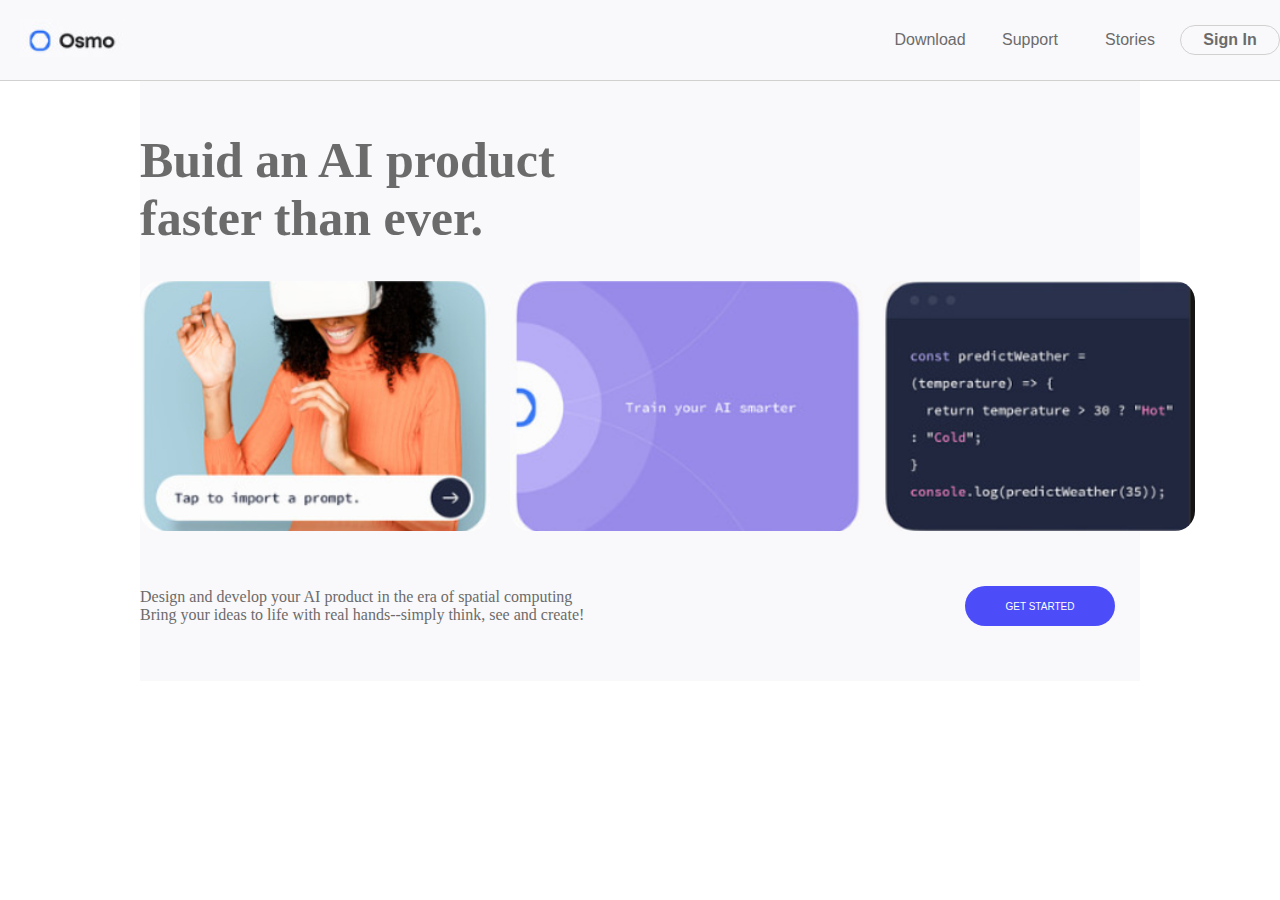
<file: buoi-3/index.html>
<!DOCTYPE html>
<html lang="en">
<head>
    <meta charset="UTF-8">
    <meta name="viewport" content="width=device-width, initial-scale=1.0">
    <title>Document</title>
    <link rel="stylesheet" href="style.css">
</head>
<body>
    <header>
        <div class="logo">
            <img src="logo.png" alt="">
        </div>
        <div class="btn">
            <div class="btn__btn1"><button class="item">Download</button></div>
            <div class="btn__btn1"><button class="item">Support</button></div>
            <div class="btn__btn1"><button class="item">Stories</button></div>
            <div class="btn__btn1"><button class="item1" style="font-weight: 600;">Sign In</button></div>
        </div>
    </header>
    <main>
        <div id="main">
            <div class="content1">
                <h1>
                    Buid an AI product faster than ever.
                </h1>
            </div>
            <div class="content2">
                <img src="./Screenshot 2024-03-19 205608.png" style="margin-left: 0px;" alt="">
                <img src="./Screenshot 2024-03-19 205943.png" alt="">
                <img src="./Screenshot 2024-03-19 205958.png" alt="">
            </div>
            <div class="content3">
                <div class="content3__item">
                    <p>Design and develop your AI product in the era of spatial computing</p>
                    <p>Bring your ideas to life with real hands--simply think, see and create! </p>
                </div>
                <div class="content3__button">
                    <button>
                        GET STARTED
                    </button>
                </div>
            </div>
        </div>
    </main>
    
</body>
</html>
</file>
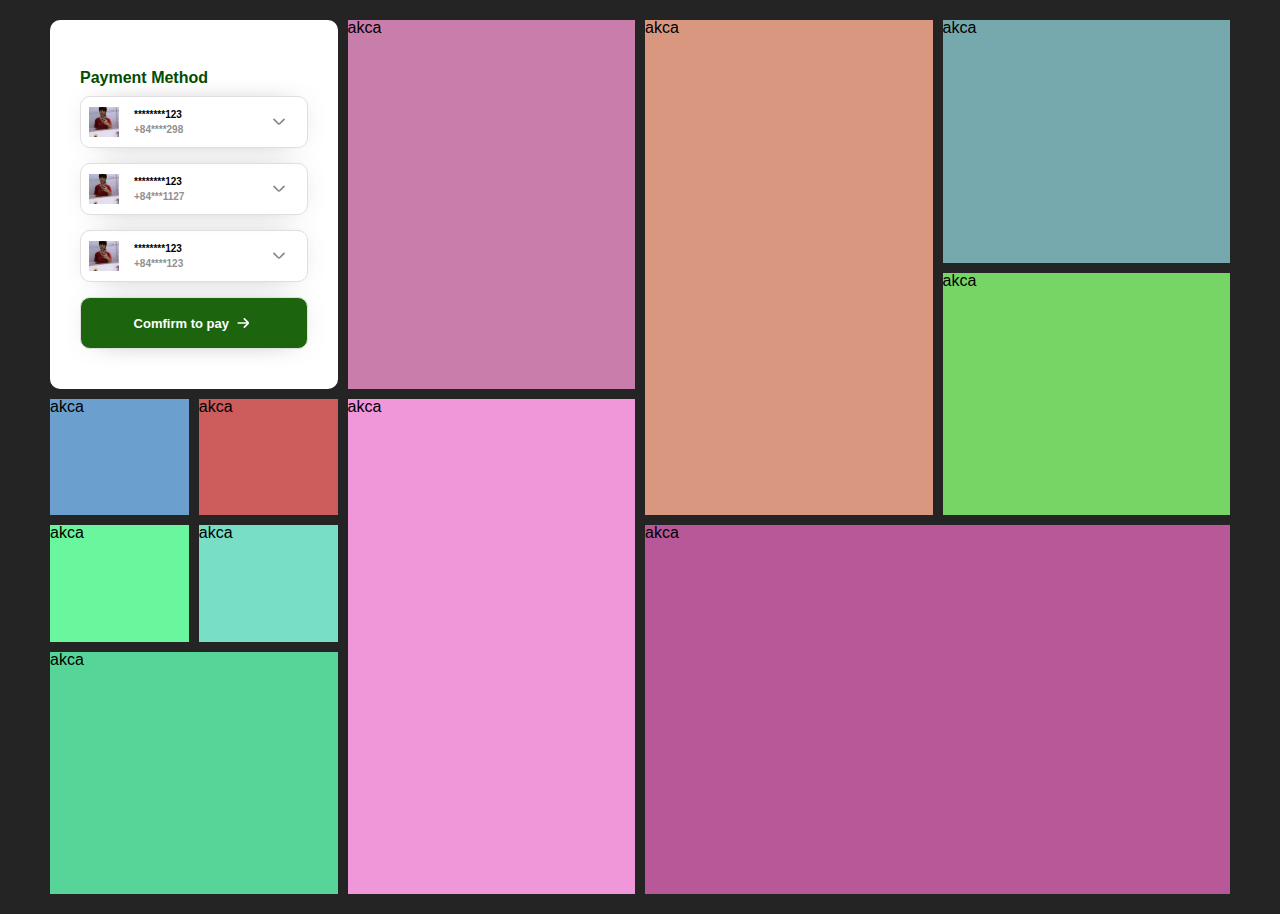
<file: buoi6/index.html>
<!DOCTYPE html>
<html lang="en">

<head>
    <meta charset="UTF-8">
    <meta name="viewport" content="width=device-width, initial-scale=1.0">
    <title>Document</title>
    <link rel="stylesheet" href="./style.css">
</head>

<body>
    <div class="grid">
        <div class="item1 item--bcolor">
            <h1 class="text text--green">Payment Method</h1>
            <div class="bank">
                <div class="bank__item">
                    <div class="bank__img">
                        <img src="./thanh.jpg" alt="">
                    </div>
                    <p class="text text--10">********123 <span>+84****298</span></p>
                    <div class="box__down">
                        <?xml version="1.0" encoding="UTF-8"?>
                        <svg xmlns="http://www.w3.org/2000/svg" id="Outline" viewBox="0 0 24 24" width="512"
                            height="512">
                            <path
                                d="M18.71,8.21a1,1,0,0,0-1.42,0l-4.58,4.58a1,1,0,0,1-1.42,0L6.71,8.21a1,1,0,0,0-1.42,0,1,1,0,0,0,0,1.41l4.59,4.59a3,3,0,0,0,4.24,0l4.59-4.59A1,1,0,0,0,18.71,8.21Z" />
                        </svg>
                    </div>
                </div>
                <div class="bank__item">
                    <div class="bank__img">
                        <img src="./thanh.jpg" alt="">
                    </div>
                    <p class="text text--10">********123 <span>+84***1127</span></p>
                    <div class="box__down">
                        <?xml version="1.0" encoding="UTF-8"?>
                        <svg xmlns="http://www.w3.org/2000/svg" id="Outline" viewBox="0 0 24 24" width="512"
                            height="512">
                            <path
                                d="M18.71,8.21a1,1,0,0,0-1.42,0l-4.58,4.58a1,1,0,0,1-1.42,0L6.71,8.21a1,1,0,0,0-1.42,0,1,1,0,0,0,0,1.41l4.59,4.59a3,3,0,0,0,4.24,0l4.59-4.59A1,1,0,0,0,18.71,8.21Z" />
                        </svg>
                    </div>
                </div>
                <div class="bank__item">
                    <div class="bank__img">
                        <img src="./thanh.jpg" alt="">
                    </div>
                    <p class="text text--10">********123 <span>+84****123 </span></p>
                    <div class="box__down">
                        <?xml version="1.0" encoding="UTF-8"?>
                        <svg xmlns="http://www.w3.org/2000/svg" id="Outline" viewBox="0 0 24 24" width="512"
                            height="512">
                            <path
                                d="M18.71,8.21a1,1,0,0,0-1.42,0l-4.58,4.58a1,1,0,0,1-1.42,0L6.71,8.21a1,1,0,0,0-1.42,0,1,1,0,0,0,0,1.41l4.59,4.59a3,3,0,0,0,4.24,0l4.59-4.59A1,1,0,0,0,18.71,8.21Z" />
                        </svg>
                    </div>
                </div>
                <button class="bank__item text--13">Comfirm to pay
                    <?xml version="1.0" encoding="UTF-8"?>
                    <svg class="next" xmlns="http://www.w3.org/2000/svg" id="Outline" viewBox="0 0 24 24" width="512"
                        height="512">
                        <path
                            d="M18,12h0a2,2,0,0,0-.59-1.4l-4.29-4.3a1,1,0,0,0-1.41,0,1,1,0,0,0,0,1.42L15,11H5a1,1,0,0,0,0,2H15l-3.29,3.29a1,1,0,0,0,1.41,1.42l4.29-4.3A2,2,0,0,0,18,12Z" />
                    </svg>
                </button>
            </div>
        </div>
        <div class="item2">akca</div>
        <div class="item3">akca</div>
        <div class="item4">akca</div>
        <div class="item5">akca</div>
        <div class="item6">akca</div>
        <div class="item7">akca</div>
        <div class="item8">akca</div>
        <div class="item9">akca</div>
        <div class="item10">akca</div>
        <div class="item11">akca</div>
        <div class="item12">akca</div>
    </div>
</body>

</html>
</file>
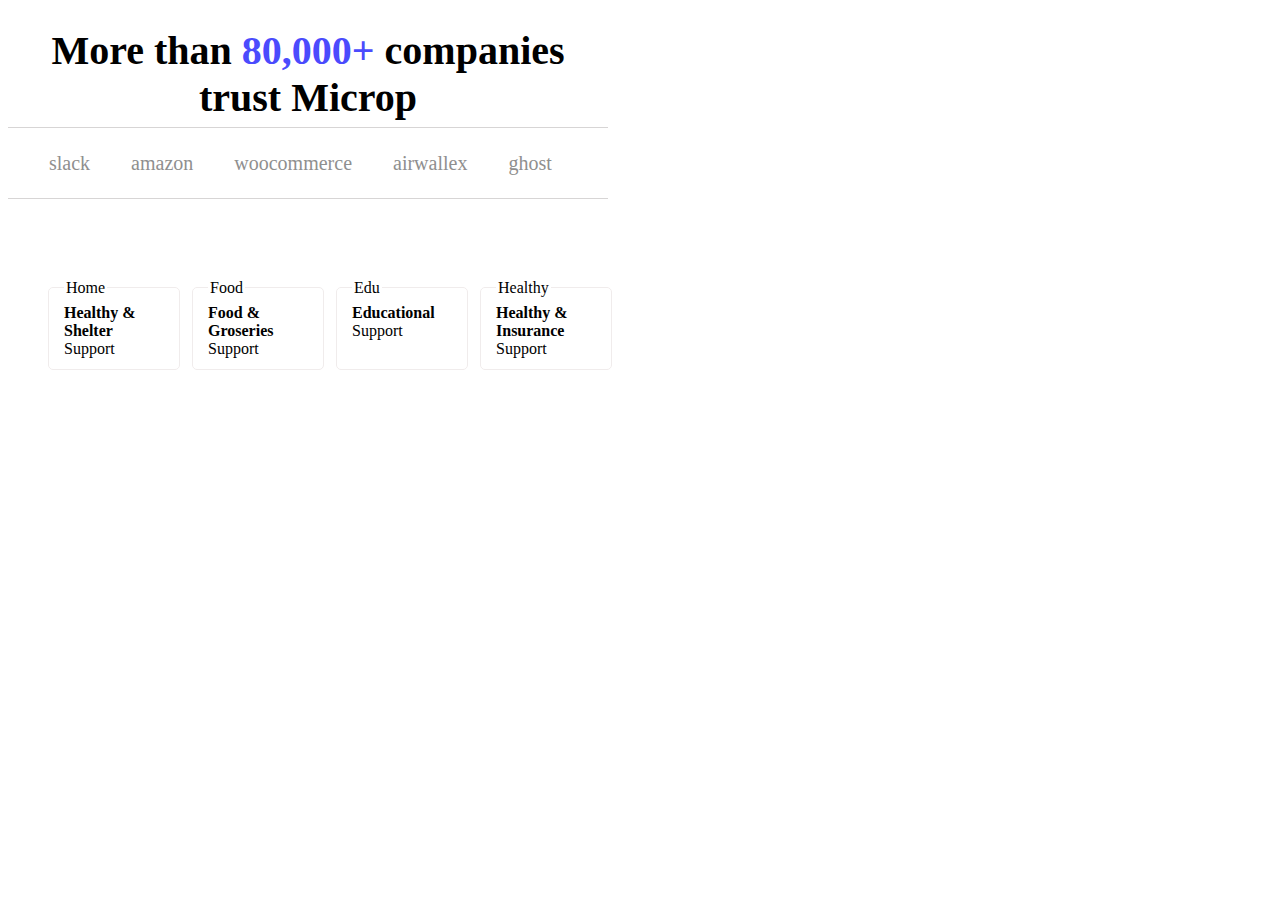
<file: Buoi1/buoi1.html>
<!DOCTYPE html>
<html lang="en">
<head>
    <meta charset="UTF-8">
    <meta name="viewport" content="width=device-width, initial-scale=1.0">
    <title>Document</title>
</head>
<body style="font-size: 20px;">
    <div style="height: 600px; width: 600px;">
        <div style=" width: 100% ; height:100px; text-align: center;">
            <h1 href="" style="text-decoration: none; color: black; font-weight: 600;">More than <strong style="color: rgb(75, 75, 253);">80,000+</strong> companies trust Microp</h1>
        </div>
        <div style=" width: 100% ; height:70px;line-height: 70px; border-bottom:1px solid rgb(215, 213, 213); border-top:1px solid rgb(215, 213, 213);">
            
                <ul style="margin: 0; padding: 0; ">
                    <li style="float: left; margin-left: 41px; list-style-type: none;"><a style="text-decoration: none; color:rgb(143, 143, 143);" href="">slack</a></li>
                    <li style="float: left; margin-left: 41px; list-style-type: none;"><a style="text-decoration: none; color: rgb(143, 143, 143);" href="">amazon</a></li>
                    <li style="float: left; margin-left: 41px; list-style-type: none;"><a style="text-decoration: none; color: rgb(143, 143, 143);" href="">woocommerce</a></li>
                    <li style="float: left; margin-left: 41px; list-style-type: none;"><a style="text-decoration: none; color: rgb(143, 143, 143);" href="">airwallex</a></li>
                    <li style="float: left; margin-left: 41px; list-style-type: none;"><a style="text-decoration: none; color: rgb(143, 143, 143);" href="">ghost</a></li>
                </ul>
        </div>
        <div style=" width: 100% ; height:100px; margin: 80px 0 50px 0; padding-left: 30px; ">
            <fieldset style="height: 70px;width: 100px;margin-left: 10px; float:left; border: 1px rgb(240, 236, 236) solid; border-radius: 5px;">
                <legend style="font-size: 16px;">Home</legend>
                <h1 style="margin: 0; font-size: 16px;">Healthy & Shelter</h1>
                <p style="margin: 0; font-size: 16px;">Support</p>
                
            </fieldset>
            <fieldset style="height: 70px;width: 100px;margin-left: 10px; float:left; border: 1px rgb(240, 236, 236) solid; border-radius: 5px;">
                <legend style="font-size: 16px;">Food</legend>
                <h1 style="margin: 0; font-size: 16px;">Food & Groseries</h1>
                <p style="margin: 0; font-size: 16px;">Support</p>
            </fieldset>
            <fieldset style="height: 70px;width: 100px;margin-left: 10px; float:left; border: 1px rgb(240, 236, 236) solid; border-radius: 5px;">
                <legend style="font-size: 16px;">Edu</legend>
                <h1 style="margin: 0; font-size: 16px;">Educational</h1>
                <p style="margin: 0; font-size: 16px;">Support</p>
            </fieldset>
            <fieldset style="height: 70px;width: 100px;margin-left: 10px; float:left; border: 1px rgb(240, 236, 236) solid; border-radius: 5px;">
                <legend style="font-size: 16px;">Healthy</legend>
                <h1 style="margin: 0; font-size: 16px;">Healthy & Insurance</h1>
                <p style="margin: 0; font-size: 16px;">Support</p>
            </fieldset>

        </div>
    </div>
</body>
</html>
</file>
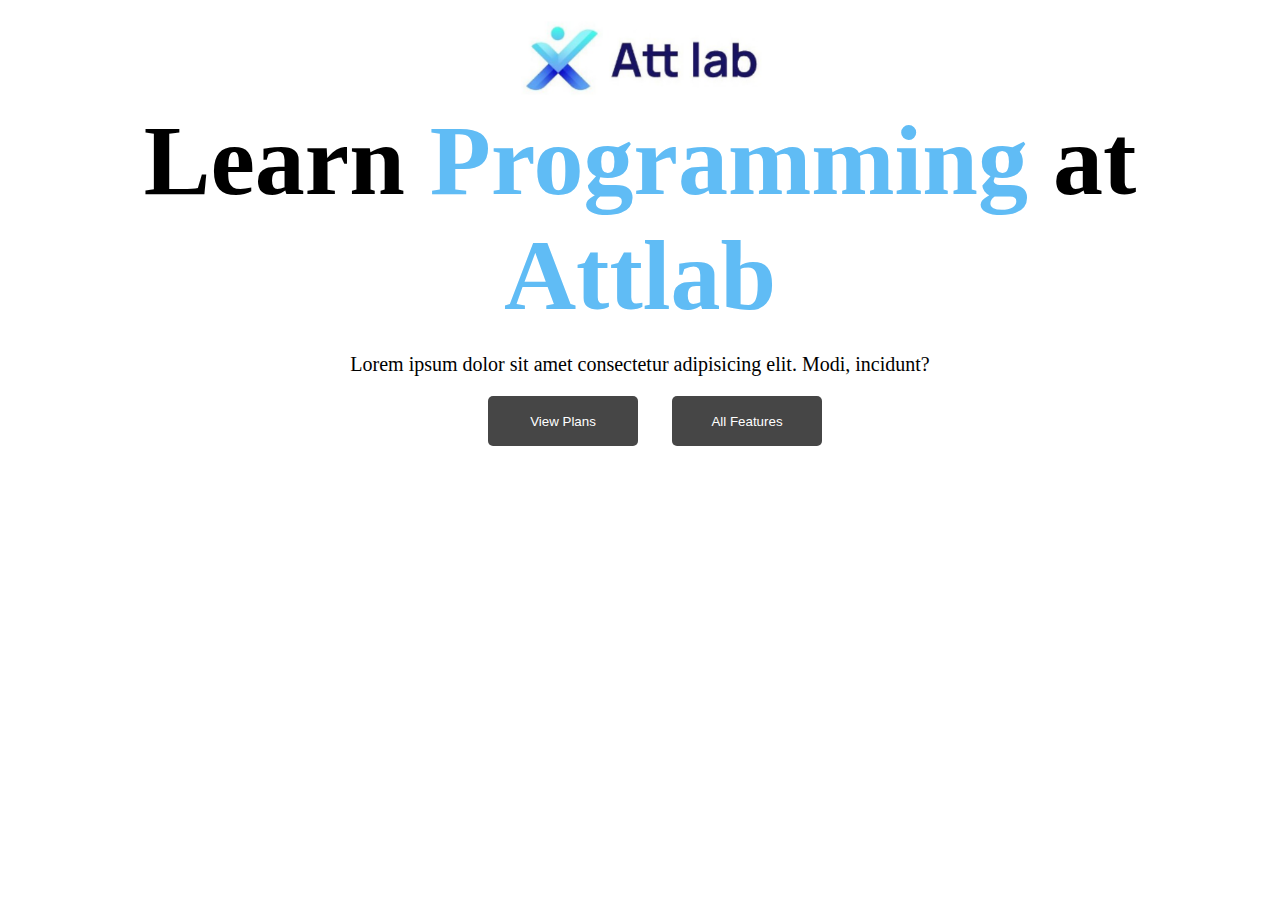
<file: Buoi2/baitap1.html>
<!DOCTYPE html>
<html lang="en">
<head>
    <meta charset="UTF-8">
    <meta name="viewport" content="width=device-width, initial-scale=1.0">
    <title>Document</title>
    <link rel="stylesheet" href="style.css">
</head>
<body>
    <div class="header">
        <img src="Screenshot 2024-03-13 203543.png" alt="">
        <h1>Learn <span>Programming</span> at <span>Attlab</span></h1>
        <p>Lorem ipsum dolor sit amet consectetur adipisicing elit. Modi, incidunt?</p>
        <button class="button1">View Plans</button>
        <button class="button2">All Features</button>
    </div>
</body>
</html>
</file>
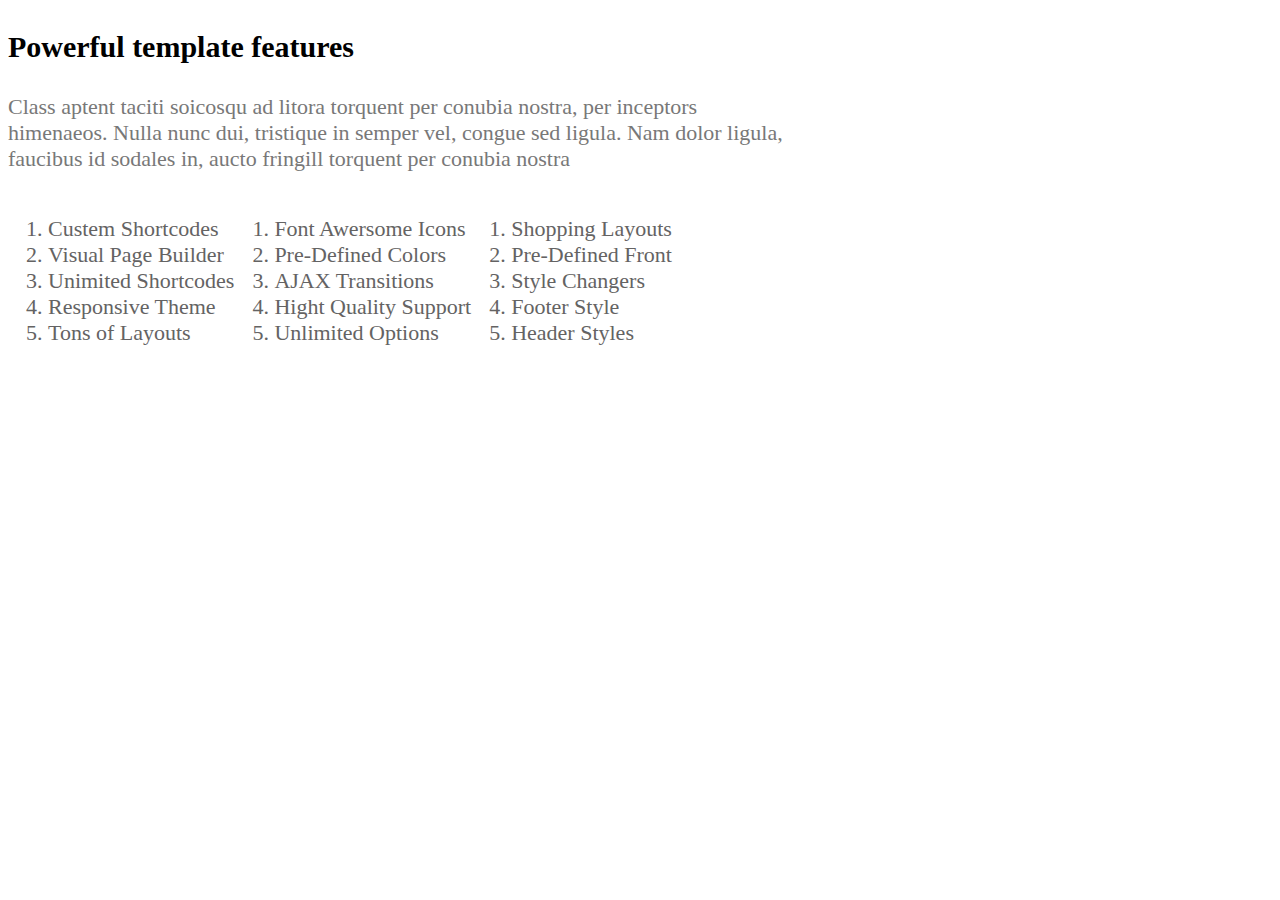
<file: Buoi2/baitap2.html>
<!DOCTYPE html>
<html lang="en">
<head>
    <meta charset="UTF-8">
    <meta name="viewport" content="width=device-width, initial-scale=1.0">
    <title>Document</title>
    <link rel="stylesheet" href="style.css">
</head>
<body>
    <div class="header2">
        <p class="big">Powerful template features</p>
        <p class="blur">Class aptent taciti soicosqu ad litora torquent per conubia nostra, per inceptors <br> himenaeos.
            Nulla nunc dui, tristique in semper vel, congue sed ligula. Nam dolor ligula,<br> faucibus id sodales in, aucto
            fringill torquent per conubia nostra
        </p>
        <div class="list">
            <div class="list1"><ol>
                <li>Custem Shortcodes</li>
                <li>Visual Page Builder</li>
                <li>Unimited Shortcodes</li>
                <li>Responsive Theme</li>
                <li>Tons of Layouts</li>
            </ol></div>
            <div class="list2"><ol>
                <li>Font Awersome Icons</li>
                <li>Pre-Defined Colors</li>
                <li>AJAX Transitions</li>
                <li>Hight Quality Support</li>
                <li>Unlimited Options</li>
            </ol></div>
            <div class="list3"><ol>
                <li>Shopping Layouts</li>
                <li>Pre-Defined Front</li>
                <li>Style Changers</li>
                <li>Footer Style</li>
                <li>Header Styles</li>
            </ol></div>
        </div>
    </div>

</body>
</html>
</file>
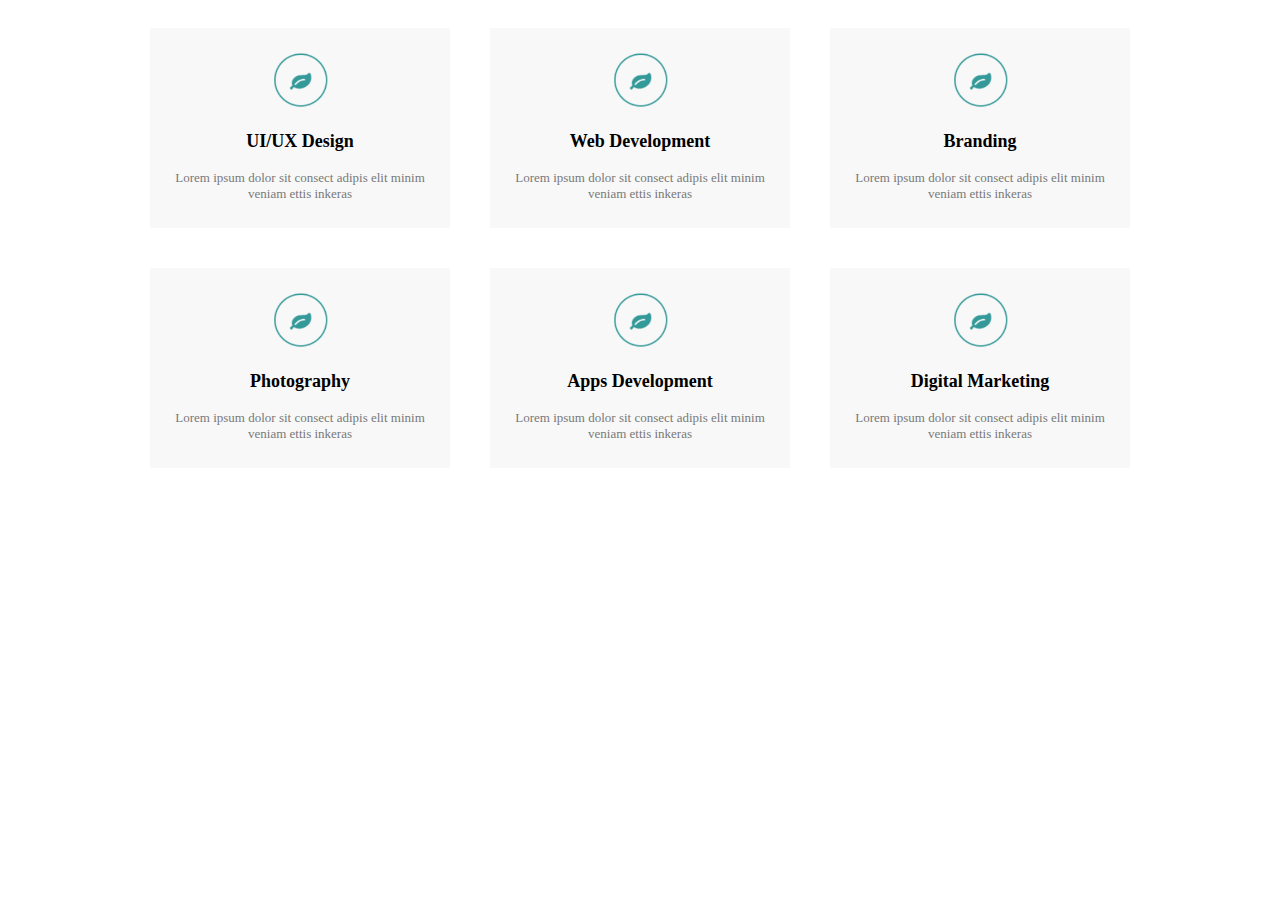
<file: Buoi2/baitap3.html>
<!DOCTYPE html>
<html lang="en">
<head>
    <meta charset="UTF-8">
    <meta name="viewport" content="width=device-width, initial-scale=1.0">
    <title>Document</title>
    <link rel="stylesheet" href="style.css">
</head>
<body>
    <div class="option">
        <div class="option1">
            <img src="Screenshot 2024-03-13 212448.png" alt="">
            <p class="big" style="font-size: 18px;">UI/UX Design</p>
            <p class="blur" style="font-size: 13px;"> Lorem ipsum dolor sit consect adipis elit minim veniam ettis inkeras</p>
        </div>
        <div class="option1">
            <img src="Screenshot 2024-03-13 212448.png" alt="">
            <p class="big" style="font-size: 18px;">Web Development</p>
            <p class="blur" style="font-size: 13px;"> Lorem ipsum dolor sit consect adipis elit minim veniam ettis inkeras</p>
        </div>
        <div class="option1">
            <img src="Screenshot 2024-03-13 212448.png" alt="">
            <p class="big" style="font-size: 18px;">Branding</p>
            <p class="blur" style="font-size: 13px;"> Lorem ipsum dolor sit consect adipis elit minim veniam ettis inkeras</p>
        </div>
        
    </div>
    <div class="option">
        <div class="option1">
            <img src="Screenshot 2024-03-13 212448.png" alt="">
            <p class="big" style="font-size: 18px;">Photography</p>
            <p class="blur" style="font-size: 13px;"> Lorem ipsum dolor sit consect adipis elit minim veniam ettis inkeras</p>
        </div>
        <div class="option1">
            <img src="Screenshot 2024-03-13 212448.png" alt="">
            <p class="big" style="font-size: 18px;">Apps Development</p>
            <p class="blur" style="font-size: 13px;"> Lorem ipsum dolor sit consect adipis elit minim veniam ettis inkeras</p>
        </div>
        <div class="option1">
            <img src="Screenshot 2024-03-13 212448.png" alt="">
            <p class="big" style="font-size: 18px;">Digital Marketing</p>
            <p class="blur" style="font-size: 13px;"> Lorem ipsum dolor sit consect adipis elit minim veniam ettis inkeras</p>
        </div>
    
    </div>

</body>
</html>
</file>
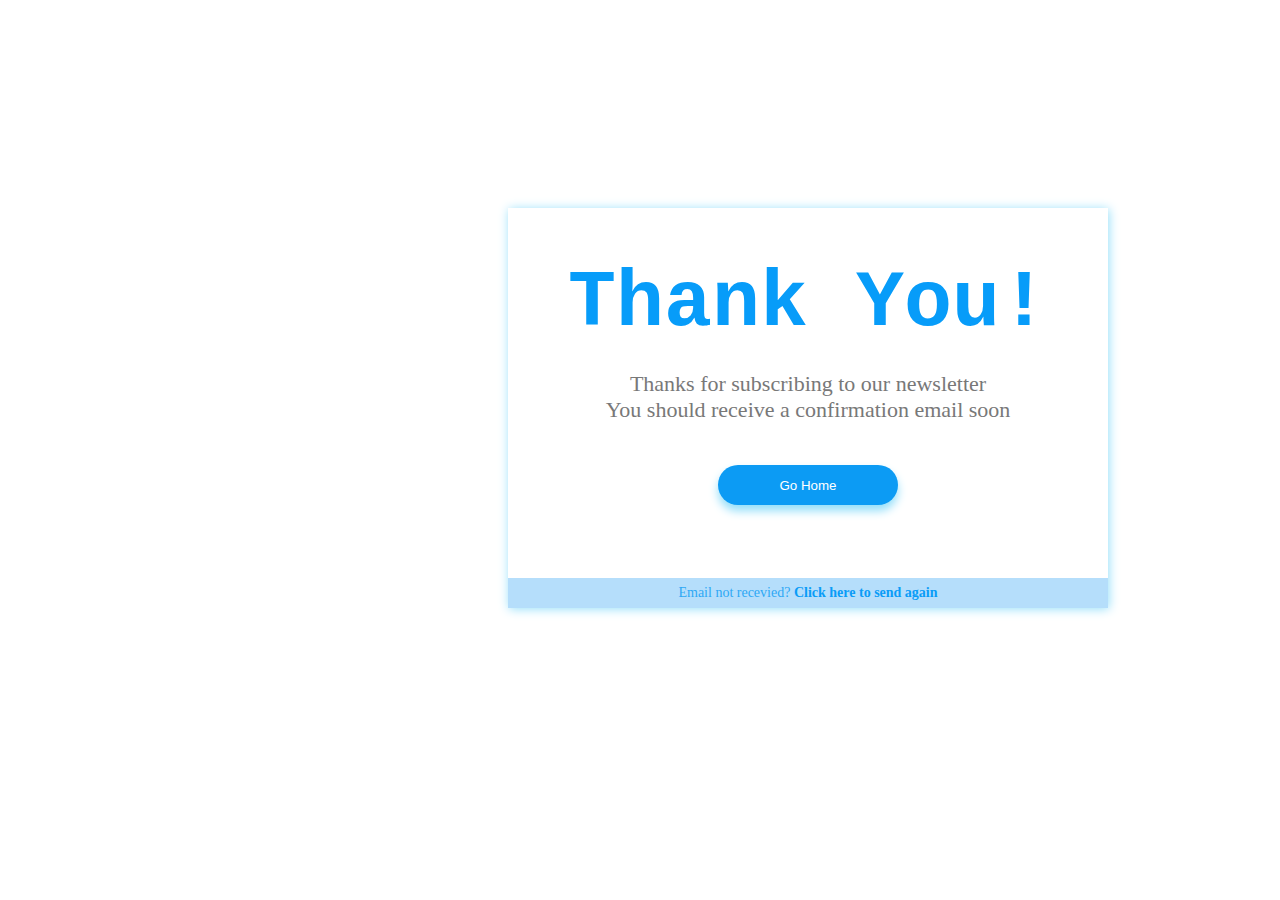
<file: Buoi2/baitap4.html>
<!DOCTYPE html>
<html lang="en">
<head>
    <meta charset="UTF-8">
    <meta name="viewport" content="width=device-width, initial-scale=1.0">
    <title>Document</title>

    <link rel="stylesheet" href="style.css">
</head>
<body>
    <div class="box">
        <div class="messagebox">
            <div class="content">
                <h1>Thank You!</h1>
                <p class="blur">Thanks for subscribing to our newsletter <br>
                You should receive a confirmation email soon</p>
                <button class="goHome">Go Home</button>
            </div>
            <div class="content1">
                <p>Email not recevied? <a href="">Click here to send again</a></p>
            </div>
        </div>
    </div>
</body>
</html>
</file>
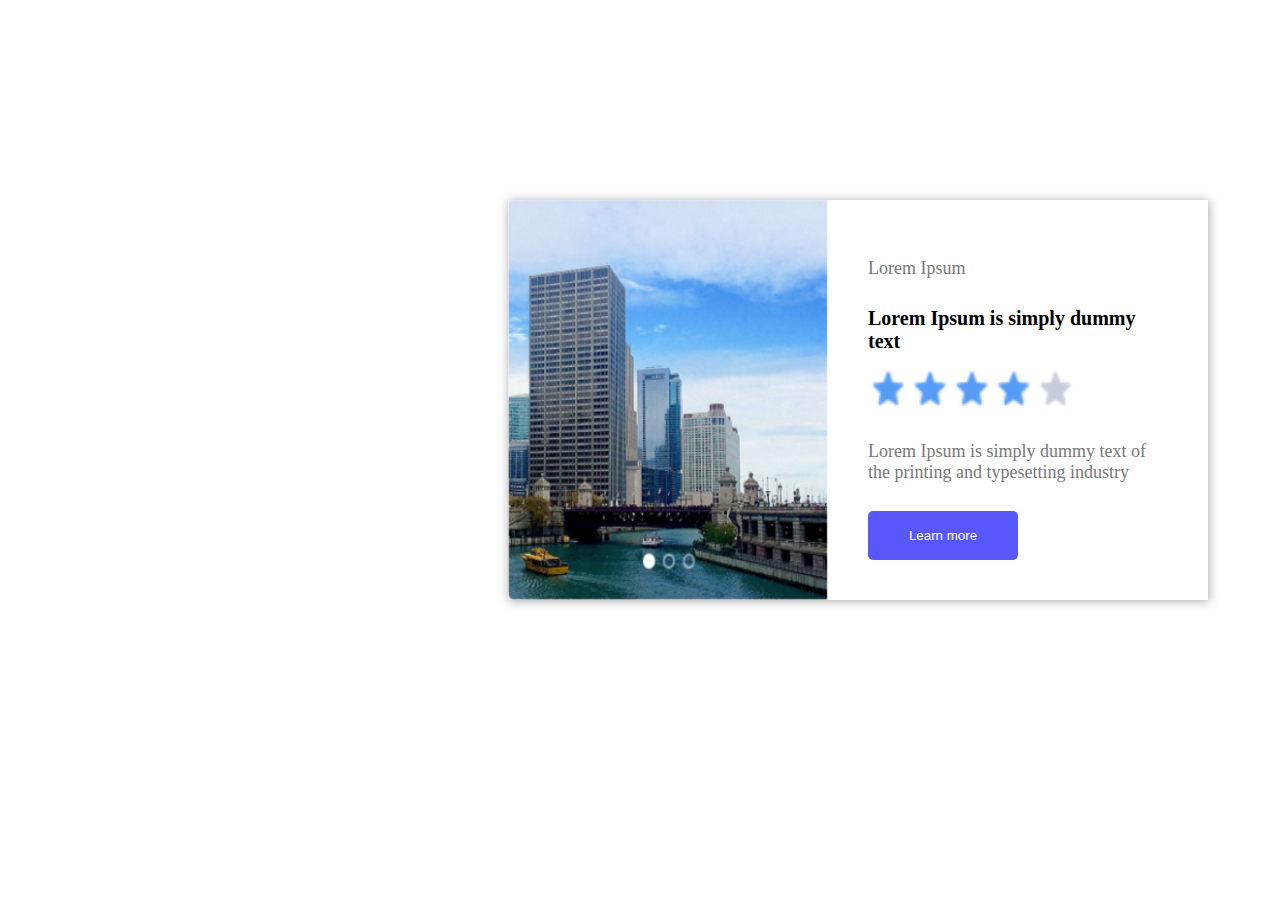
<file: Buoi2/baitap5.html>
<!DOCTYPE html>
<html lang="en">
<head>
    <meta charset="UTF-8">
    <meta name="viewport" content="width=device-width, initial-scale=1.0">
    <title>Document</title>
    <link rel="stylesheet" href="style.css">
</head>
<body>
    <div class="bt5">
        <div class="content_bt51">
            <img src="Screenshot 2024-03-15 135943.png" alt="">
        </div>
        <div class="content_bt52">
            <p class="blur" style="font-size: 18px; text-align: left; ">Lorem Ipsum</p>
            <h1 style="font-size: 20px; text-align: left; margin-top: 10px;">Lorem Ipsum is simply dummy text</h1>
            <div class="bt52_img">
                <img src="Screenshot 2024-03-15 140411.png" alt="">
            </div>
            <p class="blur" style="font-size: 18px; text-align: left;">Lorem Ipsum is simply dummy text of the printing and typesetting industry</p>
            <button>Learn more</button>
        </div>
    </div>
</body>
</html>
</file>
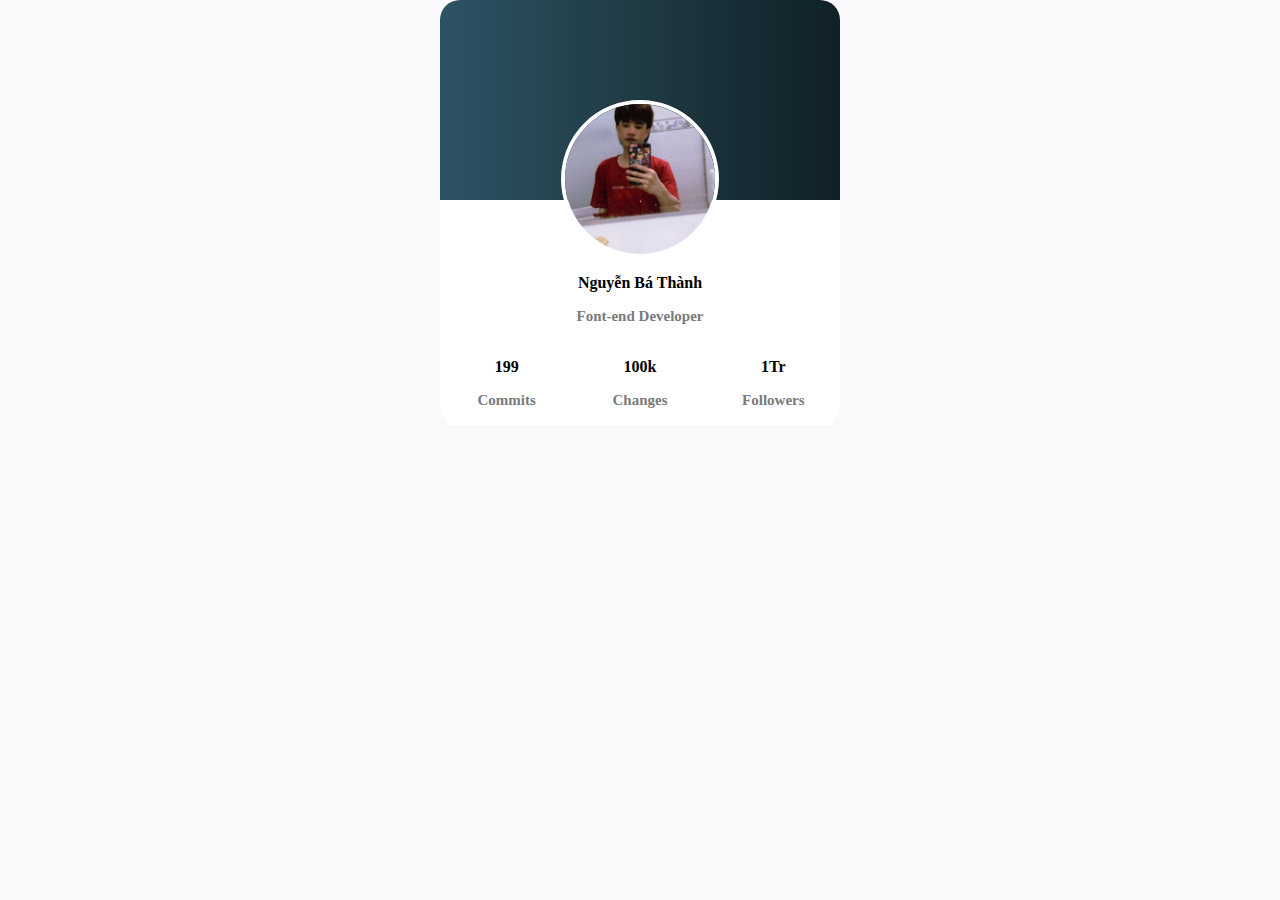
<file: buoi4/baitap1.html>
<!DOCTYPE html>
<html lang="en">
<head>
    <meta charset="UTF-8">
    <meta name="viewport" content="width=device-width, initial-scale=1.0">
    <title>Document</title>
    <link rel="stylesheet" href="style.css">
</head>
<body>
    <div class="userEyes">
        <div class="userEyes__avt1"></div>
        <div class="userEyes__avt2">
            <img src="./thanh.jpg" alt="">
        </div>
        <div class="userEyes__avt3">
            <div class="userEyes__h1">
                <p class="userEyes__item1">Nguyễn Bá Thành</p>
                <p class="userEyes__item1 userEyes__item1--blur">Font-end Developer</p>
            </div>
            <div class="userEyes__fl">
                <div class="userEyes__commit">
                    <p class="userEyes__item1">199</p>
                    <p class="userEyes__item1 userEyes__item1--blur">Commits</p>
                </div>
                <div class="userEyes__change">
                    <p class="userEyes__item1">100k</p>
                    <p class="userEyes__item1 userEyes__item1--blur">Changes</p>
                </div>
                <div class="userEyes__fler">
                    <p class="userEyes__item1">1Tr</p>
                    <p class="userEyes__item1 userEyes__item1--blur">Followers</p>
                </div>
            </div>
        </div>
    </div>
</body>
</html>
</file>
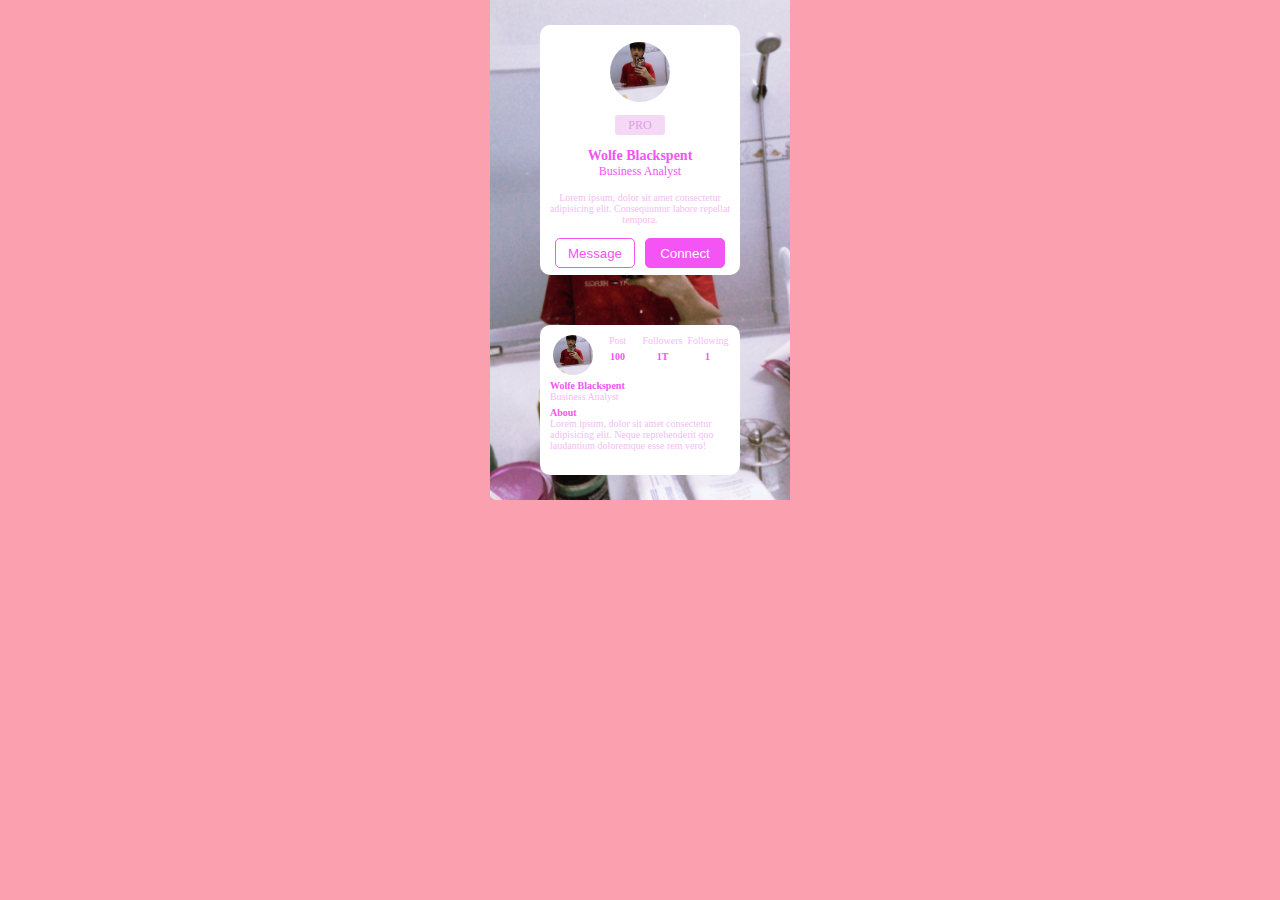
<file: buoi4/baitap2.html>
<!DOCTYPE html>
<html lang="en">

<head>
    <meta charset="UTF-8">
    <meta name="viewport" content="width=device-width, initial-scale=1.0">
    <title>Document</title>
    <link rel="stylesheet" href="style.css">
</head>

<body style="background-color: rgb(251, 160, 175);">
    <div class="user">
        <div class="user__connect">
            <div class="user__avt">
                <img src="./thanh.jpg" alt="">
            </div>
            <p class="user__item user__item--btn">PRO</p>
            <div class="user__name">
                <p class="user__item user__item--bold">Wolfe Blackspent</p>
                <p class="user__item user__item--similar">Business Analyst</p>
            </div>
            <p class="user__item user__item--blur">Lorem ipsum, dolor sit amet consectetur adipisicing elit.
                Consequuntur labore repellat tempora.</p>
            <div class="user__btn">
                <button class="user__message">Message</button>
                <button class="user__message user__message--cn">Connect</button>
            </div>
        </div>
        <div class="user__profile">
            <div class="user__fl">
                <div class="user__avt user__avt--small">
                    <img src="./thanh.jpg" alt="">
                </div>
                <div class="user_flw">
                    <p class="user__item user__item--blur">Post</p>
                    <p class="user__item user__item--bold10">100</p>
                </div>
                <div class="user_flw">
                    <p class="user__item user__item--blur">Followers</p>
                    <p class="user__item user__item--bold10">1T</p>
                </div>
                <div class="user_flw">
                    <p class="user__item user__item--blur">Following</p>
                    <p class="user__item user__item--bold10">1</p>
                </div>
            </div>
            <div class="user__inf">
                <p class="user__item user__item--bold10">Wolfe Blackspent</p>
                <p class="user__item user__item--blur">Business Analyst</p>
            </div>
            <div class="user__inf">
                <p class="user__item user__item--bold10">About</p>
                <p class="user__item user__item--blur">Lorem ipsum, dolor sit amet consectetur adipisicing elit. Neque reprehenderit quo laudantium doloremque esse rem vero!</p>
                
            </div>
        </div>
    </div>
</body>

</html>
</file>
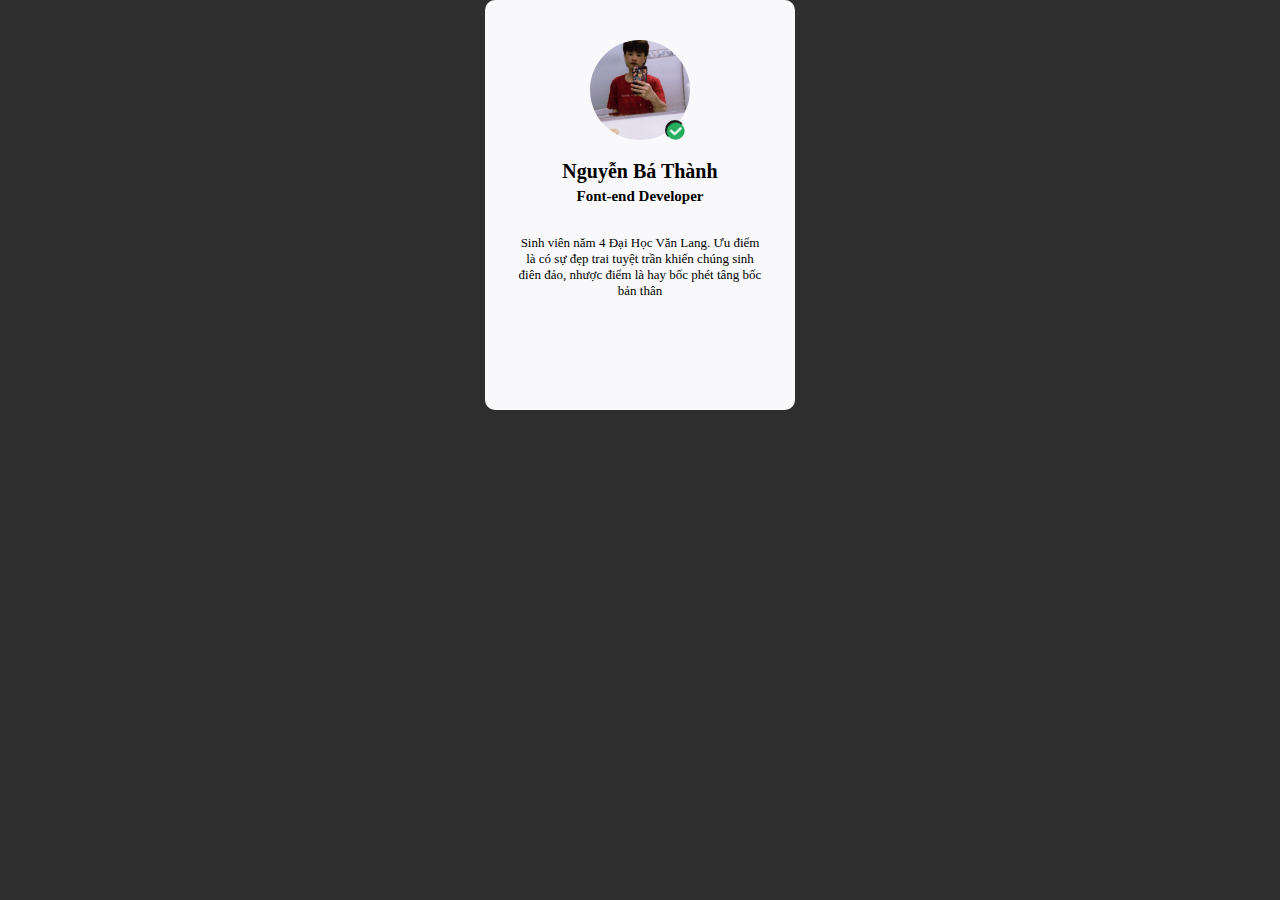
<file: buoi4/baitap3.html>
<!DOCTYPE html>
<html lang="en">

<head>
    <meta charset="UTF-8">
    <meta name="viewport" content="width=device-width, initial-scale=1.0">
    <title>Document</title>
    <link rel="stylesheet" href="style.css">
</head>

<body style="background-color: rgb(47, 46, 46);">
    <div class="infma">
        <div class="infma__infavt">
            <div class="infma__avt ">
                <img src="./thanh.jpg" alt="">
            </div>
            <div class="tik">
                <img src="./tik.png" alt="">
            </div>
        </div>
        <div class="infma__information">
            <p class="infma__item infma__item--bold">Nguyễn Bá Thành</p>
            <p class="infma__item infma__item--similar">Font-end Developer</p>
            <p class="infma__item infma__item--info">Sinh viên năm 4 Đại Học Văn Lang. 
                Ưu điểm là có sự đẹp trai tuyệt trần khiến chúng sinh điên đảo, nhược điểm là hay bốc phét tâng bốc bản thân
            </p>
        </div>
    </div>
</body>

</html>
</file>
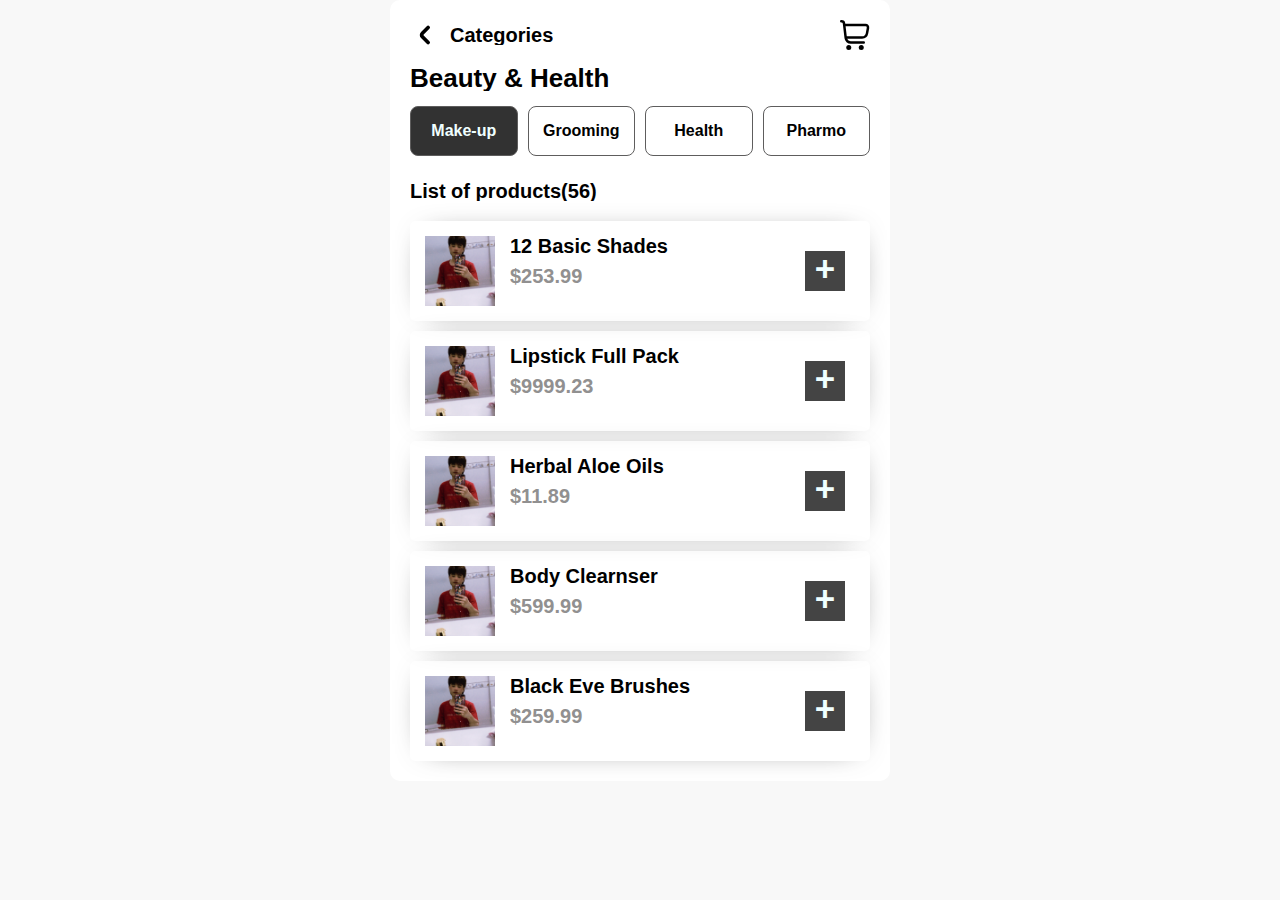
<file: buoi5/baitap1.html>
<!DOCTYPE html>
<html lang="en">

<head>
    <meta charset="UTF-8">
    <meta name="viewport" content="width=device-width, initial-scale=1.0">
    <title>Document</title>
    <link rel="stylesheet" href="./style.css">
</head>

<body>
    <div class="categories">
        <div class="categories__item">
            <div class="categories__exit">
                <div class="categories__title">
                    <?xml version="1.0" encoding="UTF-8"?>
                    <svg xmlns="http://www.w3.org/2000/svg" id="Bold" viewBox="0 0 24 24" width="512" height="512">
                        <path
                            d="M10.957,12.354a.5.5,0,0,1,0-.708l4.586-4.585a1.5,1.5,0,0,0-2.121-2.122L8.836,9.525a3.505,3.505,0,0,0,0,4.95l4.586,4.586a1.5,1.5,0,0,0,2.121-2.122Z" />
                    </svg>
                    <h1 class="text text--20">Categories</h1>
                </div>
                <?xml version="1.0" encoding="UTF-8"?>
                <svg xmlns="http://www.w3.org/2000/svg" id="Outline" viewBox="0 0 24 24" width="512" height="512">
                    <path
                        d="M22.713,4.077A2.993,2.993,0,0,0,20.41,3H4.242L4.2,2.649A3,3,0,0,0,1.222,0H1A1,1,0,0,0,1,2h.222a1,1,0,0,1,.993.883l1.376,11.7A5,5,0,0,0,8.557,19H19a1,1,0,0,0,0-2H8.557a3,3,0,0,1-2.82-2h11.92a5,5,0,0,0,4.921-4.113l.785-4.354A2.994,2.994,0,0,0,22.713,4.077ZM21.4,6.178l-.786,4.354A3,3,0,0,1,17.657,13H5.419L4.478,5H20.41A1,1,0,0,1,21.4,6.178Z" />
                    <circle cx="7" cy="22" r="2" />
                    <circle cx="17" cy="22" r="2" />
                </svg>
            </div>
            <h2 class="text text--26">Beauty & Health</h2>
            <div class="categories__option">
                <div class="option make-up">Make-up</div>
                <div class="option grooming">Grooming</div>
                <div class="option health">Health</div>
                <div class="option pharmo">Pharmo</div>
            </div>
            <div class=" list">
                <h3 class="text text--20">List of products(56)</h3>
                <div class="product">
                    <div class="product__item">
                        <div class="product__img">
                            <img src="./thanh.jpg" alt="">
                        </div>
                        <p class="text text--20">12 Basic Shades <span>$253.99</span></p>
                        <div class="box__add">

                            <p class="cart__add">+</p>
                        </div>
                    </div>
                    <div class="product__item">
                        <div class="product__img">
                            <img src="./thanh.jpg" alt="">
                        </div>
                        <p class="text text--20">Lipstick Full Pack<span>$9999.23</span></p>
                        <div class="box__add">

                            <p class="cart__add">+</p>
                        </div>
                    </div>
                    <div class="product__item">
                        <div class="product__img">
                            <img src="./thanh.jpg" alt="">
                        </div>
                        <p class="text text--20">Herbal Aloe Oils <span>$11.89</span></p>
                        <div class="box__add">

                            <p class="cart__add">+</p>
                        </div>
                    </div>
                    <div class="product__item">
                        <div class="product__img">
                            <img src="./thanh.jpg" alt="">
                        </div>
                        <p class="text text--20">Body Clearnser<span>$599.99</span></p>
                        <div class="box__add">

                            <p class="cart__add">+</p>
                        </div>
                    </div>
                    <div class="product__item">
                        <div class="product__img">
                            <img src="./thanh.jpg" alt="">
                        </div>
                        <p class="text text--20">Black Eve Brushes<span>$259.99</span></p>
                        <div class="box__add">

                            <p class="cart__add">+</p>
                        </div>
                    </div>
                </div>
            </div>
        </div>
</body>

</html>
</file>
<file: buoi-3/style.css>
*{
    margin: 0;
    font-size: 16px;
    color: #6c6b6b;
}

header{
    height: 80px;
    background-color: #f9f9fb;
    display: flex;
    align-items: center;
    justify-content: space-between;
    border-bottom: 1px solid #d3d0d0;
}
.logo{
    margin-left: 20px;
}

.btn{
    margin-right: 100px;
    width: 300px;
    display: flex;
    justify-content: space-around;
}
.btn__btn1 .item{
    height: 30px;
    width: 100px;
    border: 0;
    background-color: #f9f9fb;
}
.btn__btn1 .item1{
    height: 30px;
    width: 100px;
    border-radius: 30px;
    border: 1px solid #d3d0d0;
    background-color: #f9f9fb;
}


#main{
    height: 600px;
    width: 1000px;
    margin: 0 auto;
    background-color: #f9f9fb;
    box-sizing: border-box;
}

.content1{
    width: 500px;
    height: 100px;
    padding: 50px 0px;
}
.content1 h1{
    
    font-size: 50px;
}
.content2{
    width: 100%;
    height: 250px ;
    display: flex;
    justify-content: space-between;
    
    
}

.content2 img{
    border-radius: 20px;
    margin-left: 20px;
    
}

.content3{
    height: 150px;
    width: 100%;
    align-items: center;
    display: flex;
    justify-content: space-between;
}

.content3__button{
    height: 150px;
    width: 200px;
    margin-left: -60px;
    display: flex;
    justify-content: center;
    align-items: center;
}
.content3__button button{
    font-size: 10px;
    font-weight: 500px;
    color: #fff;
    width: 150px;
    height: 40px;
    border-radius: 20px;
    border: none;
    background-color: rgb(76, 76, 249);
}
</file>
<file: buoi6/style.css>
*,
*:before,
*:after {
  box-sizing: border-box;
}
* {
  margin: 0;
  padding: 0;
  font: inherit;
}
img,
picture,
svg,
video {
  display: block;
  max-width: 100%;
}
input,
select,
textarea {
  background-color: transparent;
  outline: none;
}
button {
  cursor: pointer;
  background-color: transparent;
  outline: none;
  border: 0;
}
body {
  min-height: 100vh;
  font-weight: 400;
  font-size: 16px;
  line-height: 1;
  font-family: "Segoe UI", Tahoma, Geneva, Verdana, sans-serif;
  background-color: rgb(36, 36, 36);
}

h1 {
  margin: 10px 0px;
}
.grid {
  padding: 20px 10px;

  margin: 0 auto;
  max-width: 1200px;
  display: grid;
  grid-template-rows: 1fr 1fr 1fr 1fr 1fr 1fr 1fr;
  grid-template-columns: 1fr 1fr 1fr 1fr 1fr 1fr 1fr 1fr;
  gap: 10px;
}

.item--bcolor {
  background-color: #fff;
}
.item1 {
  padding: 40px 30px;
  grid-row-start: 1;
  grid-column-start: 1;
  grid-row-end: 4;
  grid-column-end: 3;
  border-radius: 10px;
}

.bank {
  display: grid;
  grid-template-rows: 1fr 1fr 1fr;
  grid-template-columns: 1fr;
  gap: 15px;
}

.bank button {
  display: flex;
  justify-content: center;
  align-items: center;
  padding: 15px;
  background-color: #1c640e;
  color: #fff;
}

.bank__item svg {
  fill: #fff;
  width: 20px;
  height: 20px;
}

.next {
  margin-left: -10px;
}

.bank__item {
  padding: 5px 8px;
  -webkit-box-shadow: 1px 1px 31px -18px rgba(0, 0, 0, 0.75);
  -moz-box-shadow: 1px 1px 31px -18px rgba(0, 0, 0, 0.75);
  box-shadow: 1px 1px 31px -18px rgba(0, 0, 0, 0.75);
  display: flex;
  align-items: center;
  gap: 15px;
  border: 1px solid rgb(224, 222, 222);
  border-radius: 10px;
}

.bank__img {
  width: 30px;
  height: 30px;
  flex-shrink: 0;
}
.bank__img img {
  height: 100%;
  width: 100%;
  object-fit: cover;
}

.bank__item p {
  display: flex;
  flex-direction: column;
  gap: 5px;
  flex: 1;
}

.bank__item p span {
  color: rgb(145, 144, 144);
}
.box__down {
  padding: 10px;
  margin-right: auto;
}
.box__down svg {
  fill: rgb(135, 134, 134);
}

.item2 {
  background-color: #c87dab;
  grid-row-start: 1;
  grid-column-start: 3;

  grid-row-end: 4;
  grid-column-end: 5;
}
.item3 {
  background-color: #d9977f;
  grid-row-start: 1;
  grid-column-start: 5;

  grid-row-end: 5;
  grid-column-end: 7;
}
.item4 {
  background-color: #75a9ad;
  grid-row-start: 1;
  grid-column-start: 7;

  grid-row-end: 3;
  grid-column-end: 9;
}
.item5 {
  background-color: #6a9fce;
  grid-row-start: 4;
  grid-column-start: 1;

  grid-row-end: 5;
  grid-column-end: 2;
}
.item6 {
  background-color: #69f69c;
  grid-row-start: 5;
  grid-column-start: 1;

  grid-row-end: 6;
  grid-column-end: 2;
}
.item7 {
  background-color: #57d599;
  grid-row-start: 6;
  grid-column-start: 1;

  grid-row-end: 8;
  grid-column-end: 3;
}
.item8 {
  background-color: #cd5d5d;
  grid-row-start: 4;
  grid-column-start: 2;

  grid-row-end: 5;
  grid-column-end: 3;
}
.item9 {
  background-color: #79dec6;
  grid-row-start: 5;
  grid-column-start: 2;

  grid-row-end: 6;
  grid-column-end: 3;
}
.item10 {
  background-color: #ef97d9;
  grid-row-start: 4;
  grid-column-start: 3;

  grid-row-end: 8;
  grid-column-end: 5;
}
.item11 {
  background-color: #b95899;
  grid-row-start: 5;
  grid-column-start: 5;

  grid-row-end: 8;
  grid-column-end: 9;
}
.item12 {
  background-color: #77d565;
  grid-row-start: 3;
  grid-column-start: 7;

  grid-row-end: 5;
  grid-column-end: 9;
}

.text {
  font-size: 16px;
  font-weight: 600;
}

.text--13 {
  font-size: 13px;
  font-weight: 600;
}

.text--10 {
  font-size: 10px;
  font-weight: 700;
}

.text--green {
  color: rgb(3, 76, 3);
}
</file>
<file: Buoi2/style.css>
.header{
    text-align: center;
}
h1{
    font-size: 100px;
    margin: 0;
}
span{
    color: rgb(96, 188, 245);
}
p{
    font-size: 20px;
}

.button1, .button2{
    width: 150px;
    height: 50px;
    text-align: center;
    background-color: rgb(70, 70, 70);
    color: #fff;
    border-radius: 5px;
    margin-left: 30px;
    border: 0;
    
}

.big{
    font-size: 30px;
    font-weight: 700;
}
.blur{
    color: #787878;
    font-size: 22px;
}

.list{
    display: flex;
}

.list1,.list2,.list3{
    font-size: 22px;
    color: #646363;
}

.option{
    display: flex;
    justify-content: center;
    align-items: center;
}

.option1{
    width: 300px;
    height: 200px;
    background-color: #f8f8f8;
    margin: 20px 20px;
    text-align: center;
    box-sizing: border-box;
    padding: 20px;
    

}
.box{
    padding: 200px 500px;
    text-align: center;

}
.messagebox{
    width: 600px;
    height: 400px;
    box-sizing: border-box;
    box-shadow: 1px 1px 10px #94dffa;
    border: 0px solid rgb(133, 190, 246);
    padding-top: 50px;
    display: flex;
    flex-direction: column;
    
    
    
} 

.content1{
    height: 30px;
    margin-top: auto;
    background-color: rgb(181, 222, 251);
    
}

.content1 p{
    margin: 0;
    font-size: 14px;
    line-height: 30px;  
    color: rgb(45, 168, 245);
}

.content1 p a{
    margin: 0;
    font-size: 14px;
    line-height: 30px;  
    color: rgb(10, 156, 247);
    font-weight: 600;
    text-decoration: none;
}
.content h1{
    font-family: 'Courier New', Courier, monospace;
    font-size: 80px;
    color: rgb(7, 156, 249);
    
}

.goHome{
    width: 180px;
    height: 40px;
    border-radius: 20px;
    border: 0;
    box-shadow: 0px 6px 10px #94dffa;
    color: #fff;
    background-color: rgb(12, 155, 244);
    margin-top: 20px;
}

.bt5{
    height: 400px;
    width: 700px;
    margin: 200px 500px;
    text-align: center;
    display: flex;
    box-shadow: 1px 1px 10px rgb(166, 166, 166) ;

}
.bt5 .content_bt51{
    height: 400px;
    width: 320px;
    
    
}

.bt5 .content_bt51 img{
    width: 100%;
    height: 100%;
    
    
}

.content_bt52{
    height: 400px;
    width: 380px;
    padding: 40px;
    box-sizing: border-box;
    display: flex;
    flex-direction: column;
    
}

.bt5 .content_bt52 button{
    float: left;
    height: 50px;
    width: 150px;
    color: #fff;
    background-color: rgb(87, 87, 251);
    border: 0;
    border-radius: 5px;
    margin-top: 10px;
   
}

.bt52_img{
    float: left;
    height: 50px;
    width: 250px;
    margin:10px 0 ;
}

.bt52_img img{
    
    height: 100%;
    width: 100%;

}

.profile{
    height: 500px;
    width: 450px;
    margin: 100px 500px;
    box-shadow: 1px 1px 10px rgb(166, 166, 166) ;
    box-sizing: border-box;
    background-color: #fff;
    border-radius: 5px;
}

.profile-back{
    height: 200px;
    width: 450px;
    

}

.profile-back img{
    width: 100%;
    height: 100%;
    border-radius: 5px;

}
.profile-back1{
    height: 100px;
    width: 450px;
    display: flex;
    justify-content: center;
    align-items: center;
    background-color: #fff;
    margin-top: -50px;
}

.profile-back2{
    height: 100px;
    width: 100px;
    

}

.profile-back2 img{
    width: 100%;
    height: 100%;
    border-radius: 160px;
    border: 5px solid #fff;

}

.profile_content{
    height: 250px;
    text-align: center;
    margin-top: 15px;
    box-sizing: border-box;
}

ul{
    display: flex;
  list-style: none;
  padding: 0;
  justify-content: center;
  align-items: center;
}

ul li{
    margin-right: 10px;
}
ul li svg{
    width: 30px;
  height: 30px;
  opacity: 0.5;
  margin-left: 20px;
}


.item{
    width: 450px;
    height: 100px;
    border-top: 1px solid rgb(166, 166, 166) ;
    display: flex;
    justify-content: space-around;
    
}
</file>
<file: buoi4/style.css>
body{
    margin: 0;
    box-sizing: border-box;
    background-color: #f9f9fb;

}

.userEyes{
    height: 400px;
    width: 400px;
    background-color: #fff;
    margin: 0 auto;
    border-radius: 20px;
    box-sizing: border-box;
}

.userEyes__avt1{
    width: 100%;
    height: 50%;
    background: #0F2027;  /* fallback for old browsers */
    background: -webkit-linear-gradient(to right, #2C5364, #203A43, #0F2027);  /* Chrome 10-25, Safari 5.1-6 */
    background: linear-gradient(to right, #2C5364, #203A43, #0F2027); /* W3C, IE 10+/ Edge, Firefox 16+, Chrome 26+, Opera 12+, Safari 7+ */
    border-radius: 20px 20px 0px 0px ;
    
    
}

.userEyes__avt2{
    height: 150px ;
    width: 150px;
    margin: 0 auto;
    border-radius: 100%;
    margin-top: -100px;
    border: 4px solid #fff;
}

img{
    height: 100%;
    width: 100%;
    object-fit: cover;
    border-radius: 100%;
    
}

.userEyes__avt3{
    text-align: center;
   
}

.userEyes__item1{
    background-color: #fff;
    font-weight: 600;
}

.userEyes__item1--blur{
    background-color: #fff;
    font-size: 15px;
    color: #7a7a7b;
    margin: 0;
}

.userEyes__fl{
    width: 100%;
    height: 100px;
    display: flex;
    justify-content:space-around ;
    background-color: #fff;
    border-radius: 0px 0px 20px 20px;
    
    
    
}

.userEyes__change, .userEyes__commit,.userEyes__fler{
    display: flex;
    flex-direction: column;
    justify-content: center;
    align-items: center;
    width: 30%;
    background-color: #fff;
    
}

.user{
    height: 500px;
    width: 300px;
    margin: 0 auto;
    background: url("./thanh.jpg");
    background-size: cover;
    display: flex;
    flex-direction: column;
    align-items: center;
    justify-content: space-around;
    box-sizing: border-box;
    color: rgb(244, 84, 244);

}

.user__connect{
    height: 250px;
    width: 200px;
    background-color: #fff;
    border-radius: 10px;
    display: flex;
    justify-content: space-around;
    flex-direction: column;
    align-items: center;
}
.user__avt{
    height: 60px ;
    width: 60px;
    margin: 0 auto;
    margin-top: 10px;
    border-radius: 100%;
    
}

.user__item{
    font-size: 14px;
    margin: 0;
}

.user__name{
    text-align: center;
}
.user__item--btn{
    font-size: 12px;
    color: plum;
    height: 20px;
    width: 50px;
    border-radius: 3px;
    text-align: center;
    line-height: 20px;
    background-color: rgb(245, 216, 245);
}

.user__item--blur{
    color: rgb(244, 189, 244);
    font-size: 10px;
    text-align: center;
    
    
}

.user__item--bold{
    font-weight: 600 ;
}

.user__item--similar{
    font-size: 12px;
    
}

.user__btn{
    width: 90%;
    display: flex;
    justify-content:space-around ;
}

.user__message{
    height: 30px;
    width: 80px;
    border-radius: 5px;
    background-color: #fff;
    border: 1px solid rgb(244, 84, 244);
    color: rgb(244, 84, 244) ;
}

.user__message--cn{
    background-color:rgb(244, 84, 244) ;
    color: #fff;
}


.user__profile{
    height: 150px;
    width: 200px;
    background-color: #fff;
    border-radius: 10px;
    padding: 10px;
    box-sizing: border-box;
}
.user__fl{
    width: 100%;
    display: flex;
    justify-content: space-around;
    box-sizing: border-box;
    
}
.user_flw{
    height: 40px;
    width: 40px;
    text-align: center;

}

.user__item--bold10{
    font-size: 10px;
    font-weight: 600;
    margin-top: 5px;
}

.user__avt--small{
    height: 40px;
    width: 40px;
    margin: 0;
}

.user__inf p{
    text-align: start;
}

.infma{
    height: 350px;
    width: 250px;
    margin: 0 auto;
    background-color: #f9f9fb;
    border-radius: 10px;
    padding: 30px;
    display: flex;
    flex-direction: column;
    
    

}
.infma__infavt{
    width: 100%;
    height: 150px;
}

.infma__avt{
    height: 100px ;
    width: 100px;
    margin: 0 auto;
    margin-top: 10px;
    border-radius: 100%;
    
}
.tik{
    height: 20px;
    width: 20px;
    border-radius: 100%;
    margin: -20px 150px;
    
}

.infma__information{
    width: 100%;
    height: 200px;
    text-align: center;
    margin-top: -20px;
}

.infma__item{
    font-size: 10px;
    margin: 0;
}

.infma__item--bold{
    font-weight: 600 ;
    font-size: 20px;
}

.infma__item--similar{
    font-weight: 600 ;
    font-size: 15px;
    margin: 5px;
}
.infma__item--info{
    font-size: 13px;
    font-weight: 500;
    margin-top: 30px;
}
</file>
<file: buoi5/style.css>
*,
*:before,
*:after {
  box-sizing: border-box;
}
* {
  margin: 0;
  padding: 0;
  font: inherit;
}
img,
picture,
svg,
video {
  display: block;
  max-width: 100%;
}
input,
select,
textarea {
  background-color: transparent;
  outline: none;
}
button,
svg {
  cursor: pointer;
  background-color: transparent;
  outline: none;
  border: 0;
}

h1,
h2,
h3,
h4,
p {
  display: -webkit-box;
  -webkit-line-clamp: 1;
  -webkit-box-orient: vertical;
  overflow: hidden;
  text-overflow: ellipsis;
  word-break: break-word;
}
body {
  min-height: 100vh;
  font-weight: 400;
  font-size: 16px;
  line-height: 1;
  font-family: "Segoe UI", Tahoma, Geneva, Verdana, sans-serif;
  background-color: #f8f8f8;
}
.categories {
  margin: 0 auto;
  max-width: 500px;
  padding: 20px 20px;
  border-radius: 10px;
  background-color: #fff;
}
.categories__item {
  display: flex;
  flex-direction: column;
  justify-content: space-around;
  gap: 15px;
}
.categories__exit {
  display: flex;
  justify-content: space-between;
  align-items: center;
}

.categories__title {
  display: flex;
  align-items: center;
  justify-content: center;
  gap: 10px;
}

.categories__exit svg {
  width: 30px;
  height: 30px;
}

.categories__item h2 {
  font-weight: 700;
}

.categories__item h3 {
  margin: 10px 0px 20px 0px;
}
.categories__option {
  display: grid;
  grid-template-rows: 1fr;
  grid-template-columns: 1fr 1fr 1fr 1fr;
  gap: 10px;
  height: 50px;
}
.option {
  padding: 10px;
  display: flex;
  align-items: center;
  justify-content: center;
  font-size: 16px;
  font-weight: 600;
  border: 1px solid rgb(94, 93, 93);
  border-radius: 8px;
}
.make-up {
  background-color: rgb(50, 50, 50);
  color: azure;
}
.grooming {
}
.health {
}
.pharmo {
}

.list {
}
.product {
  display: grid;
  grid-template-columns: repeat(1, 1fr);
  grid-template-rows: repeat(5, 1fr);
  width: 100%;
  gap: 10px;
}
.product__item {
  padding: 15px;
  -webkit-box-shadow: 1px 1px 31px -18px rgba(0, 0, 0, 0.75);
  -moz-box-shadow: 1px 1px 31px -18px rgba(0, 0, 0, 0.75);
  box-shadow: 1px 1px 31px -18px rgba(0, 0, 0, 0.75);
  border-radius: 5px;
  display: flex;
  align-items: center;
  gap: 15px;
}

.product__img {
  width: 70px;
  height: 70px;
  flex-shrink: 0;
}
.product__img img {
  height: 100%;
  width: 100%;
  object-fit: cover;
}

.product__item p {
  display: flex;
  flex-direction: column;
  gap: 10px;
  align-self: flex-start;
  flex: 1;
}

.product__item p span {
  color: rgb(145, 144, 144);
}
.box__add {
  width: 60px;
  height: 60px;
  padding: 10px;
  margin-right: auto;
}

.cart__add {
  background-color: rgb(68, 68, 68);
  color: azure;
  font-size: 35px;
  text-align: center;
  width: 100%;
  height: 100%;
}

h1,
h2,
h3,
p {
  font-size: 16px;
  font-weight: 600;
}

.text--20 {
  font-size: 20px;
}

.text--26 {
  font-size: 26px;
}
</file>
